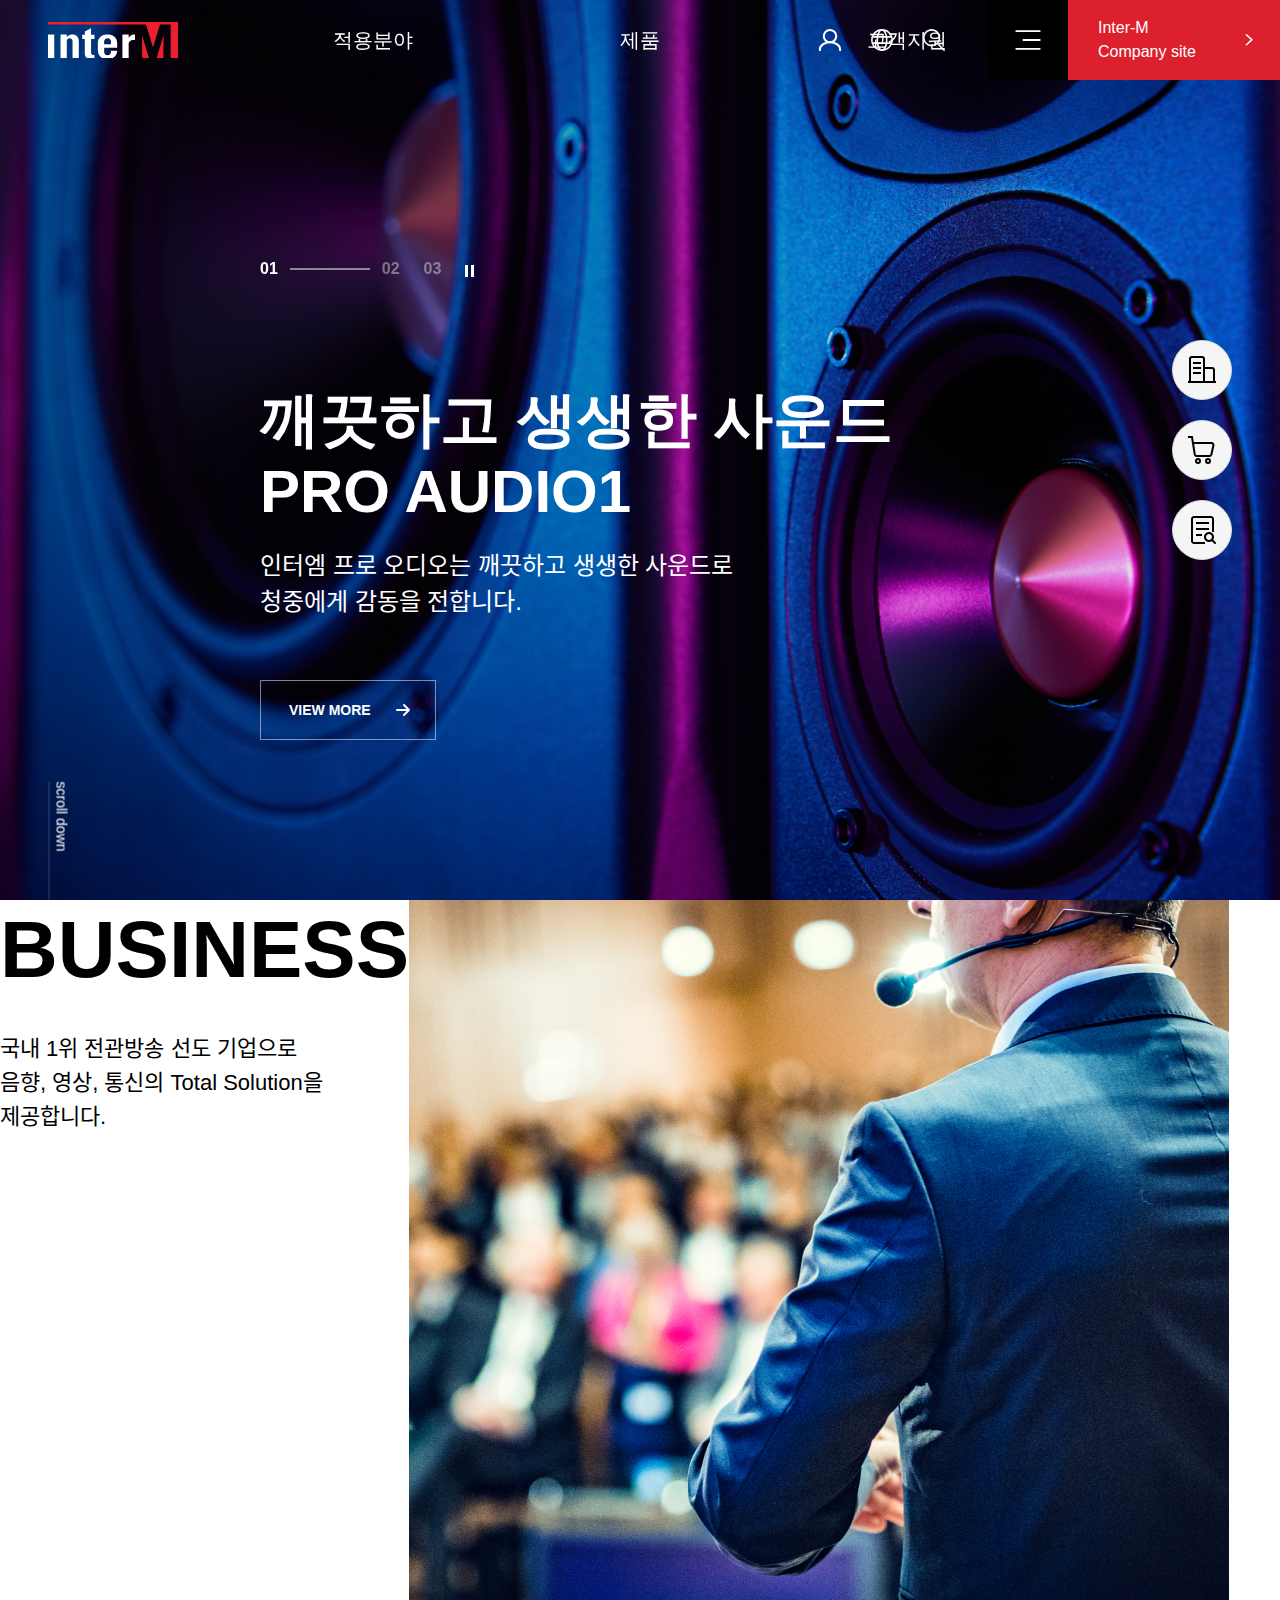
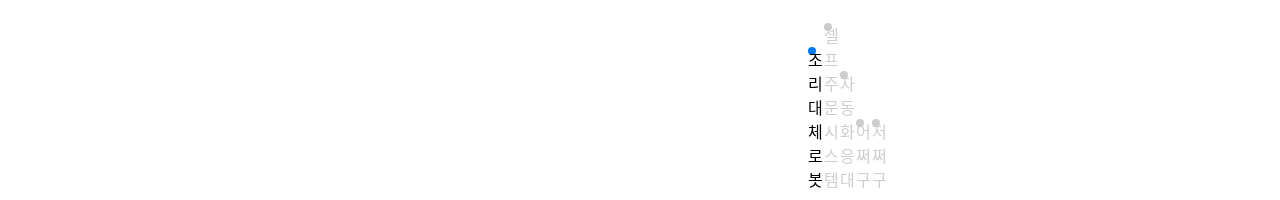
<file: pc/_markup/html/index.html>
<!DOCTYPE html>
<html lang="ko">
<head>
    <meta charset="UTF-8">
    <title>inter-M</title>
    <meta name="viewport" content="width=1920, initial-scale=1.0, user-scalable=no,minimum-scale=1.0, maximum-scale=1.0">

    <!--CSS-->
    <link rel="stylesheet" href="../css/index.css">
    <link rel="stylesheet" href="../css/product.css">
</head>
<body>
    <div id="wrap">
        <main id="productMain">
            <!--banner-->
            <section class="banner">
                <!--메인 배너: bannerSwiper-->
                <div class="swiper bannerSwiper">
                    <div class="swiper-wrapper">
                        <div class="swiper-slide">
                            <div class="slide-bg"></div>
                            <div class="slide-cont">
                                <p class="slide-tit">깨끗하고 생생한 사운드 PRO AUDIO1</p>
                                <span class="slide-desc">인터엠 프로 오디오는 깨끗하고 생생한 사운드로 청중에게 감동을 전합니다.</span>
                                <button type="button" class="view-more-btn">VIEW MORE</button>
                            </div>
                        </div>
                        <div class="swiper-slide">
                            <div class="slide-bg"></div>
                            <div class="slide-cont">
                                <p class="slide-tit">깨끗하고 생생한 사운드 PRO AUDIO2</p>
                                <span class="slide-desc">인터엠 프로 오디오는 깨끗하고 생생한 사운드로 청중에게 감동을 전합니다.</span>
                                <button type="button" class="view-more-btn">VIEW MORE</button>
                            </div>
                        </div>
                        <div class="swiper-slide">
                            <div class="slide-bg"></div>
                            <div class="slide-cont">
                                <p class="slide-tit">깨끗하고 생생한 사운드 PRO AUDIO3</p>
                                <span class="slide-desc">인터엠 프로 오디오는 깨끗하고 생생한 사운드로 청중에게 감동을 전합니다.</span>
                                <button type="button" class="view-more-btn">VIEW MORE</button>
                            </div>
                        </div>
                    </div>
                    <div class="swiper-controller">
                        <ul class="swiper-pagination"></ul>
                        <button type="button" class="swiper-button-pause"></button>
                        <button type="button" class="swiper-button-play"></button>
                    </div>
                </div>
                <!--//메인 배너-->

                <!--퀵메뉴: qMenu-->
                <div class="qMenu">
                    <a href="javascript:void(0)" class="building"><p>대리점 공간</p><span></span></a>
                    <a href="javascript:void(0)" class="cart"><p>웹주문시스템</p><span></span></a>
                    <a href="javascript:void(0)" class="catalog"><p>매뉴얼 검색</p><span></span></a>
                </div>
                <!--//퀵메뉴-->

                <span class="scroll-down">scroll down</span>
            </section>
            <!--//banner-->

            <!--business-->
            <section class="business">
                <div class="left-cont">
                    <h2 class="sec-tit">BUSINESS</h2>
                    <p class="sec-desc">
                        국내 1위 전관방송 선도 기업으로<br>
                        음향, 영상, 통신의 Total Solution을<br>
                        제공합니다.
                    </p>
                </div>
                <!--비즈니스 슬라이드: businessSwiper-->
                <div class="swiper businessSwiper">
                    <div class="swiper-wrapper">
                        <div class="swiper-slide"><img src="../images/image_business_banner01.jpg" alt="교육시설 관련 이미지"></div>
                        <div class="swiper-slide"><img src="../images/image_business_banner02.jpg" alt="업무시설 관련 이미지"></div>
                        <div class="swiper-slide"><img src="../images/image_business_banner03.jpg" alt="문화시설 관련 이미지"></div>
                        <div class="swiper-slide"><img src="../images/image_business_banner04.jpg" alt="운동시설 관련 이미지"></div>
                        <div class="swiper-slide"><img src="../images/image_business_banner05.jpg" alt="주거시설 관련 이미지"></div>
                    </div>
                    <div class="swiper-pagination"></div>
                </div>
                <!--//비즈니스 슬라이드-->
            </section>
            <!--//business-->
        </main>
    </div>

    <!--Javascript Libraries-->
    <script src="../js/jquery-3.6.0.min.js"></script>
    <script src="../js/swiper-bundle.min.js"></script>
    <script src="../js/ui.js"></script>

    <!-- header -->
    <script type="text/javascript">
        $.ajax({
            url: '../common/productHeader.html',
            timeout: 10000,
            dataType: 'html',
            success: function (data) {
                $('#wrap').prepend(data);
            },
            error: function (xhr) {
                alert('[' + xhr.status + '] 서버전송오류가 발생했습니다.');
            }
        });
    </script>
    <!-- //header -->
</body>
</html>
</file>
<file: pc/_markup/css/index.css>
@charset "UTF-8";

@import "font.css";
@import "reset.css";
@import "swiper-bundle.min.css";
@import "ui.css";
@import "common.css";
</file>
<file: pc/_markup/css/product.css>
@charset "UTF-8";

/* 제품 메인 */
#productMain .banner {position: relative;}
#productMain .bannerSwiper {width: 100%; height: 100vh;}
#productMain .bannerSwiper .swiper-slide {position: relative;}
#productMain .bannerSwiper .swiper-controller {position: absolute; top: 26rem; left: 26rem; z-index: 10; display: flex; align-items: center;}
#productMain .bannerSwiper .swiper-pagination {position: unset; width: fit-content; display: flex; align-items: center;}
#productMain .bannerSwiper .swiper-pagination-bullet {width: fit-content; background: none; color: #ffffff; opacity: 40%; height: auto; font-weight: 700; display: flex; align-items: center; margin: 0 0 0 2.4rem; border-radius: unset;}
#productMain .bannerSwiper .swiper-pagination-bullet:first-child {margin-left: 0;}
#productMain .bannerSwiper .swiper-pagination-bullet .line {display: none; width: 8rem; height: 0.2rem; background: rgba(255, 255, 255, 0.5); margin-left: 1.2rem;}
#productMain .bannerSwiper .swiper-pagination-bullet-active {opacity: 1;}
#productMain .bannerSwiper .swiper-pagination-bullet-active + .swiper-pagination-bullet {margin-left: 1.2rem;}
#productMain .bannerSwiper .swiper-pagination-bullet-active .line {position: relative; display: block;}
#productMain .bannerSwiper .swiper-pagination-bullet-active .line:after {position: absolute; left: 0; top: 0; display: block; content: ''; width: 0; height: 100%; background: #ffffff; animation: countingBar 3s linear forwards;}
#productMain .bannerSwiper .slide-bg {position: absolute; left: 0; top: 0; width: 100%; height: 100%; background: url("../images/@image_pMain_banner_01.jpg") no-repeat center/cover;}
#productMain .bannerSwiper .slide-cont {position: absolute; left: 26rem; top: 38.4rem; display: flex; flex-direction: column; color: #ffffff;}
#productMain .bannerSwiper .slide-tit {font-size: 6rem; line-height: 7.2rem; width: 65rem; font-weight: 900; margin-bottom: 2rem;}
#productMain .bannerSwiper .slide-desc {font-size: 2.4rem; width: 52rem; line-height: 3.6rem; margin-bottom: 6rem;}
#productMain .bannerSwiper .view-more-btn {color: #ffffff;}
#productMain .bannerSwiper .swiper-button-pause {width: 0.9rem; height: 1.2rem; background: url("../images/icon_pause.svg") no-repeat center/cover; margin-left: 2.4rem; margin-top: 0.3rem;}
#productMain .bannerSwiper .swiper-button-play {width: 0.9rem; height: 1.2rem; background: url("../images/icon_play.svg") no-repeat center/cover; margin-left: 2.4rem; margin-top: 0.3rem; display: none;}

#productMain .qMenu {position: absolute; right: 4.8rem; top: 50%; transform: translateY(-50%); z-index: 10; display: flex; flex-direction: column; align-items: flex-end;}
#productMain .qMenu a {border: 1px solid #D9D9D9; background: #F5F5F5; width: 6rem; height: 6rem; border-radius: 6rem; display: flex; align-items: center; justify-content: center; transition: all 0.5s ease;}
#productMain .qMenu a ~ a {margin-top: 2rem;}
#productMain .qMenu a p {color: #ffffff; display: none;}
#productMain .qMenu a span {display: block; width: 3.2rem; height: 3.2rem; background-repeat: no-repeat; background-size: cover; background-position: center;}
#productMain .qMenu a.building span {background-image: url("../images/quick_building.svg");}
#productMain .qMenu a.cart span {background-image: url("../images/quick_cart.svg");}
#productMain .qMenu a.catalog span {background-image: url("../images/quick_catalog.svg");}
#productMain .qMenu a:hover {width: fit-content; border-radius: 6rem; padding: 0 1.4rem 0 2.4rem; background: #DC202E; border: none; transition: all 0.5s ease;}
#productMain .qMenu a:hover p {display: block; margin-right: 2.6rem;}
#productMain .qMenu a.building:hover span {background-image: url("../images/quick_building_active.svg");}
#productMain .qMenu a.cart:hover span {background-image: url("../images/quick_cart_active.svg");}
#productMain .qMenu a.catalog:hover span {background-image: url("../images/quick_catalog_active.svg");}

#productMain .banner .scroll-down {position: absolute; bottom: 0.1rem; left: 0; z-index: 10; transform: rotate(90deg); margin-bottom: 4.8rem; color: #ffffff; font-size: 1.4rem; padding-bottom: 0.4rem; border-bottom: 1px solid rgba(255, 255, 255, 0.2); padding-right: 4.8rem;}

#productMain .business {width: 100%; height: 100vh; display: flex;}
#productMain .business .left-cont {}
#productMain .sec-tit {font-weight: 900; font-size: 8rem; line-height: 10rem; margin-bottom: 3.2rem;}
#productMain .sec-desc {font-size: 2.2rem; line-height: 3.4rem;}

#productMain .businessSwiper {margin-right: unset;}
#productMain .businessSwiper .swiper-wrapper {width: 114rem;}
#productMain .businessSwiper .swipe-slide {padding-left: 32rem;}

/* animation */
@keyframes countingBar {
    0% {width: 0;}
    100% {width:100%;}
}
</file>
